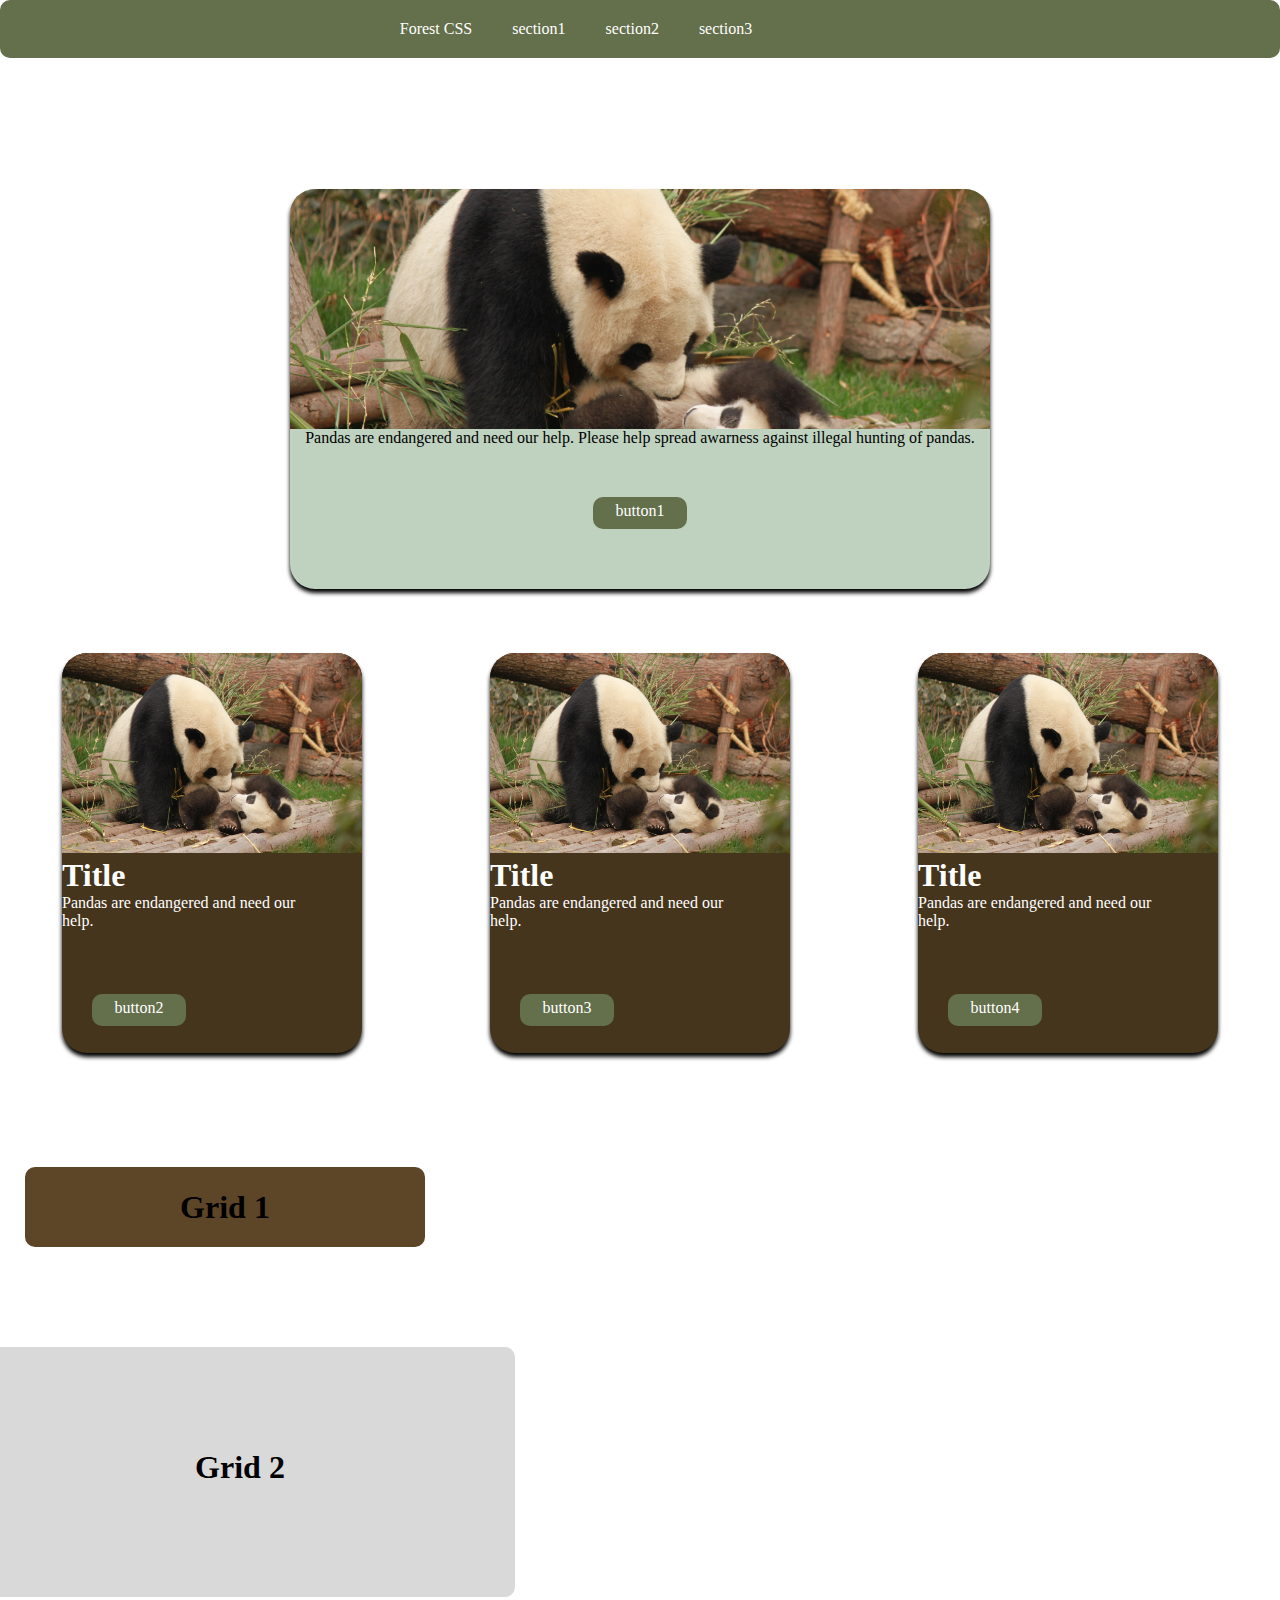
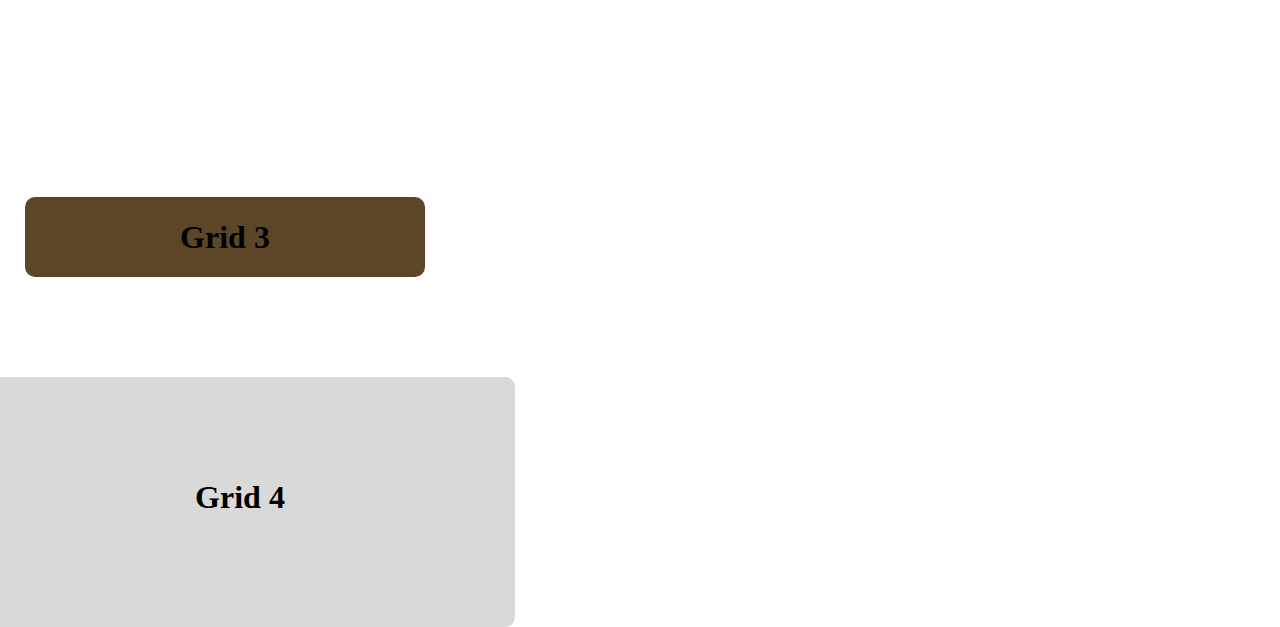
<file: index.html>
<!DOCTYPE html>
<html lang="en">
<head>
    <meta charset="UTF-8">
    <meta http-equiv="X-UA-Compatible" content="IE=edge">
    <meta name="viewport" content="width=device-width, initial-scale=1.0">
    <title>Document</title>
    <link rel="stylesheet" href="style.css">
</head>

<body>
    
    <!--navbar-->
    <nav class="navBar">
        <ul>
            <li><a>Forest CSS</a></li>
            <li><a href="#section1">section1</a></li>
            <li><a href="#section2">section2</a></li>
            <li><a href="#section3">section3</a></li>           
        </ul>                
    </nav> 
    <!--end navbar-->

    <!--begin jumbo-->
    <div class="page1">  
        <div class="jumbo-aligment">

            <div class="jumbo">
                <div class="jumboImage"></div>
                <p class="txt1"> Pandas are endangered and need our help. Please help spread
            awarness against illegal hunting of pandas.</p>
            <div class="button1">button1</div>
            </div>
        </div>
        <div class="card-aligment">

            <div class="card">
                <img class="cardimg1" src="images/panda1.jpg" alt="">
                <h1 class="cardh1">Title</h1>
                <p class="cardtxt1"> Pandas are endangered and need our help.</p>
                <div class="button2">button2</div>
            </div>
            <div class="card">
                <img class="cardimg1" src="images/panda1.jpg" alt="">
                <h1 class="cardh1">Title</h1>
                <p class="cardtxt1"> Pandas are endangered and need our help.</p>
                <div class="button3">button3</div>
            </div>
            <div class="card">
                <img class="cardimg1" src="images/panda1.jpg" alt="">
                <h1 class="cardh1">Title</h1>
                <p class="cardtxt1"> Pandas are endangered and need our help.</p>
                <div class="button4">button4</div>
            </div>
            
        </div>

        <div>
            <h1 class="grid1">Grid 1</h1>

            <h1 class="grid2">Grid 2</h1>

            <h1 class="grid1">Grid 3</h1>

            <h1 class="grid2">Grid 4</h1>
        </div>
    </div>  
    <!--end jumbo-->   
    
    <!--card-->    
        
    <!--end card-->
    

    
</body>
</html>
</file>
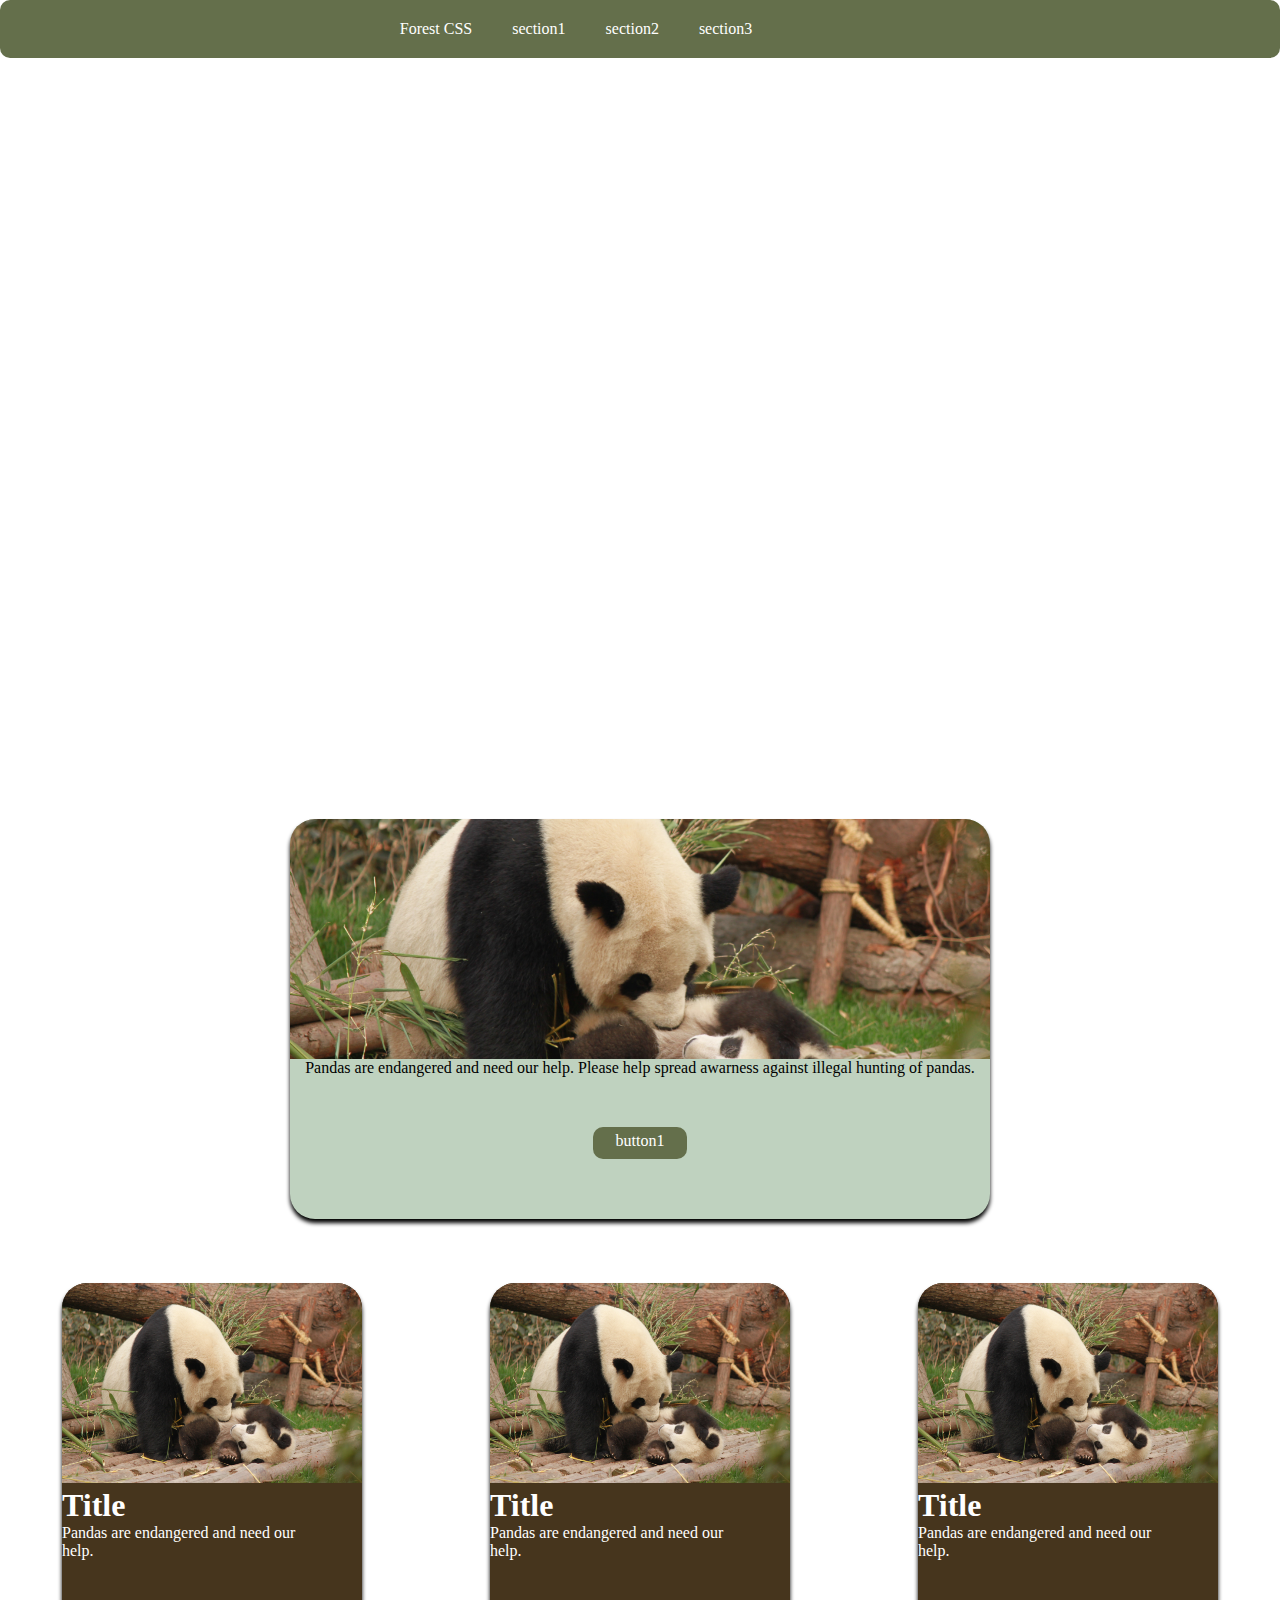
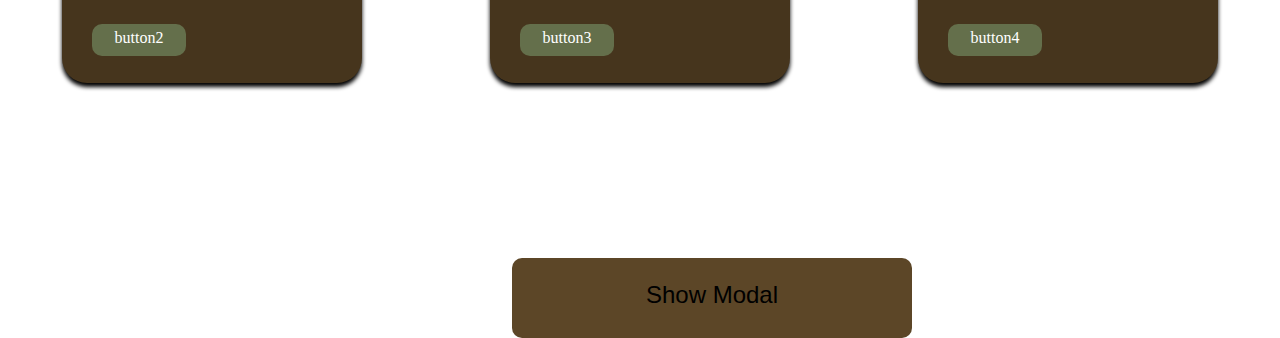
<file: websiteCSS/index.html>
<!DOCTYPE html>
<html lang="en">
<head>
    <meta charset="UTF-8">
    <meta http-equiv="X-UA-Compatible" content="IE=edge">
    <meta name="viewport" content="width=device-width, initial-scale=1.0">
    <title>Document</title>
    <link rel="stylesheet" href="style.css">
</head>

<body>
    
    <!--navbar-->
    <nav class="navBar">
        <ul>
            <li><a>Forest CSS</a></li>
            <li><a href="#section1">section1</a></li>
            <li><a href="#section2">section2</a></li>
            <li><a href="#section3">section3</a></li>           
        </ul>                
    </nav> 
    <!--end navbar-->

    <!--begin jumbo-->
    <div class="page1">  
        <div class="jumbo-aligment">

            <div class="jumbo">
                <div class="jumboImage"></div>
                <p class="txt1"> Pandas are endangered and need our help. Please help spread
            awarness against illegal hunting of pandas.</p>
            <div class="button1">button1</div>
            </div>
        </div>
        <div class="card-aligment">

            <div class="card">
                <img class="cardimg1" src="images/panda1.jpg" alt="">
                <h1 class="cardh1">Title</h1>
                <p class="cardtxt1"> Pandas are endangered and need our help.</p>
                <div class="button2">button2</div>
            </div>
            <div class="card">
                <img class="cardimg1" src="images/panda1.jpg" alt="">
                <h1 class="cardh1">Title</h1>
                <p class="cardtxt1"> Pandas are endangered and need our help.</p>
                <div class="button3">button3</div>
            </div>
            <div class="card">
                <img class="cardimg1" src="images/panda1.jpg" alt="">
                <h1 class="cardh1">Title</h1>
                <p class="cardtxt1"> Pandas are endangered and need our help.</p>
                <div class="button4">button4</div>
            </div>
            
        </div>


    </div>  
    <!--end jumbo-->   
    
    <!--card-->    
        
    <!--end card-->
    

<div class="modal-button" id="modal-button">
    <button class="ihatemylife" id="show-modal" onclick="modalOn()">Show Modal</button>
</div>

<div class="modal-text" id="modal-text">
    <h1 class="txt">MODAL TEXT ETC</h1>
    <button class="cancer"  id="hide-modal" onclick="modalOff()">Hide Modal</button>
</div>



    <script src="app.js"></script>

</body>
</html>
</file>
<file: style.css>
* {
  padding: 0;
  margin: 0;
  box-sizing: border-box;
}

body {
  width: 100vw;
  height: 100vh;
}

/* .navBar, .card-aligment, .jumbo-aligment, .page1{
  border: 2px red solid;
} */

/*navbar*/
.navBar{
    background-color: #646F4B;
    width: 100%;
    border-radius: 10px;
}

nav ul{
    width: 90%;
    display: flex;
    justify-content: center;
    align-items: center;
    flex-direction: row;
}

nav li{
    list-style-type: none;
    margin: 20px;
}

nav a{
    color: rgb(255, 255, 255);
    text-decoration: none;
    font-weight: 300%;
}


@media only screen and (max-width:700px){
   .navBar{
    background-color: #646F4B;
    position: center;
    margin-left: 25px;
    width: 100vh;
    border-radius: 10px;
   }

   nav ul{
    width: 100%;
    height: 30px;
    display: flex;
    justify-content: center;
    align-items: center;
    flex-direction: row;
   }

   nav li{
    list-style-type: none;
    margin: 10px;
   }

   nav a{
    color: rgb(255, 255, 255);
    text-decoration: none;
    font-weight: 300%;
    }


}
/*end navbar*/
/* page 1 */

.page1 {
  width: 100%;
  height: 100vh;
  display: flex;
  justify-content: center;
  align-items: center;
  flex-direction: column;
  margin-top: 700px;
}
/*jumbo*/
.jumbo-aligment {
    width: min-content;
    height: min-content;
    display: flex;
    justify-content: center;
    align-items: center;


  }

  
  .img1{
    border-radius: 25px 25px 0px 0px;
  }
  
  
  .jumbo {
    border-radius: 25px;
    position: relative;
    width: 700px;
    height: 400px;
    background: #BFD2BF;
    border-radius: 25px;
    box-shadow: 0px 4px 4px #000000;
    display: flex;
    align-items: center;
    flex-direction: column;
  }
  
  .jumboImage {
    width: 100%;
    height: 60%;
    background-image: url(images/panda1.jpg);
    background-size: cover;
    background-position: center;
    border-radius: 25px 25px 0px 0px;
  }
  
  
  
  
  
  
  
  
  /*# sourceMappingURL=style.css.map */ 
  
  
  @media only screen and (max-width:700px){
    .txt1{
      position: absolute;
      width: 334px;
      height: 47px;
      left: 18px;
      top: 252px;
    }
  
    .img1{
      border-radius: 12.5px 12.5px 0px 0px;
      height: 200px;
      width: 350px;
    }
  
    .jumbo{
      border-radius: 25px;
      position: relative;
      width: 350px;
      height: 400px;
      background: #BFD2BF;
      border-radius: 25px;
      box-shadow: 0px 4px 4px #000000;
    }
  }

/*end jumbo*/

/*card*/

.card-aligment{
  display: flex;
  justify-content: center;
  align-items: center;
  flex-direction: row;
  width: 50%;
  height: min-content;
  margin-bottom: -150px;
  }
  
  
  .cardh1{
    color: white;

  }
  
  .cardtxt1{
    position: relative;
    width: 250px;
    height: 250px;
    color: white;

  }
  
  .cardimg1{
    border-radius: 25px 25px 0px 0px;
    width: 300px;
    height: 200px;
  }
  
  
  .card{
    border-radius: 25px;
    position: relative;
    width: 300px;
    height: 400px;
    background: #46351D;
    border-radius: 25px;
    box-shadow: 0px 4px 4px #000000;
    margin: 10%;
  }/*# sourceMappingURL=style.css.map */ 
  
  
  @media only screen and (max-width:700px){
    .cardimg1 {
      width: 200px;
      
    }  
    .card {
      width: 200px;
  
    }
    .cardh1{
      width:500px;
    }
  
    .cardtxt1{
      position: center;
      width: 100px;
      height: 100px;
      color: white;
      margin-left: 30px;
      margin-top: 20px;
    }
  }

/*end card*/


.button1{
  color: white;
  text-align: center;
  line-height: 28px;
  width: 94px;
  height: 32px;
  left: 100px;
  background: #646F4B;
  border-radius: 10px;
  margin-top: 50px;
  

}

.button2{
  color: white;
  text-align: center;
  line-height: 28px;
  width: 94px;
  height: 32px;
  left: 100px;
  background: #646F4B;
  border-radius: 10px;
  margin-top: 50px;
  

}

.button3{
  color: white;
  text-align: center;
  line-height: 28px;
  width: 94px;
  height: 32px;
  left: 100px;
  background: #646F4B;
  border-radius: 10px;
  margin-top: 50px;
  

}

.button4{
  color: white;
  text-align: center;
  line-height: 28px;
  width: 94px;
  height: 32px;
  left: 100px;
  background: #646F4B;
  border-radius: 10px;
  margin-top: 50px;
  

}

.button2 , .button3 , .button4{
  margin-top: -150px;
  margin-left: 30px;
}

.grid1{
  background-color: #5C4627;
  text-align: center;
  line-height: 80px;
  border-radius: 10px;
  width: 400px;
  height: 80px;
  margin-top: 200px;
  margin-left: 60px;
}

.grid2{
  background-color: #D9D9D9;
  text-align: center;
  width: 550px;
  height: 250px;
  line-height: 240px;
  border-radius: 10px;
  margin-top: 100px;
  margin-right: 800px;
}

.grid3{
  background-color: #5C4627;
  text-align: center;
  line-height: 80px;
  border-radius: 10px;
  width: 400px;
  height: 80px;
  margin-top: 200px;
  margin-left: -60px;
}

.grid4{
  background-color: #D9D9D9;
  text-align: center;
  width: 550px;
  height: 250px;
  line-height: 240px;
  border-radius: 10px;
  margin-top: 100px;
  margin-right: 800px;
}
</file>
<file: websiteCSS/style.css>
* {
  padding: 0;
  margin: 0;
  box-sizing: border-box;
}

body {
  width: 100vw;
  height: 100vh;
}

/* .navBar, .card-aligment, .jumbo-aligment, .page1{
  border: 2px red solid;
} */

/*navbar*/
.navBar{
    background-color: #646F4B;
    width: 100%;
    border-radius: 10px;
}

nav ul{
    width: 90%;
    display: flex;
    justify-content: center;
    align-items: center;
    flex-direction: row;
}

nav li{
    list-style-type: none;
    margin: 20px;
}

nav a{
    color: rgb(255, 255, 255);
    text-decoration: none;
    font-weight: 300%;
}


@media only screen and (max-width:700px){
   .navBar{
    background-color: #646F4B;
    position: center;
    margin-left: 25px;
    width: 100vh;
    border-radius: 10px;
   }

   nav ul{
    width: 100%;
    height: 30px;
    display: flex;
    justify-content: center;
    align-items: center;
    flex-direction: row;
   }

   nav li{
    list-style-type: none;
    margin: 10px;
   }

   nav a{
    color: rgb(255, 255, 255);
    text-decoration: none;
    font-weight: 300%;
    }


}
/*end navbar*/
/* page 1 */

.page1 {
  width: 100%;
  height: 100vh;
  display: flex;
  justify-content: center;
  align-items: center;
  flex-direction: column;
  margin-top: 700px;
}
/*jumbo*/
.jumbo-aligment {
    width: min-content;
    height: min-content;
    display: flex;
    justify-content: center;
    align-items: center;


  }

  
  .img1{
    border-radius: 25px 25px 0px 0px;
  }
  
  
  .jumbo {
    border-radius: 25px;
    position: relative;
    width: 700px;
    height: 400px;
    background: #BFD2BF;
    border-radius: 25px;
    box-shadow: 0px 4px 4px #000000;
    display: flex;
    align-items: center;
    flex-direction: column;
  }
  
  .jumboImage {
    width: 100%;
    height: 60%;
    background-image: url(images/panda1.jpg);
    background-size: cover;
    background-position: center;
    border-radius: 25px 25px 0px 0px;
  }
  
  
  
  
  
  
  
  
  /*# sourceMappingURL=style.css.map */ 
  
  
  @media only screen and (max-width:700px){
    .txt1{
      position: absolute;
      width: 334px;
      height: 47px;
      left: 18px;
      top: 252px;
    }
  
    .img1{
      border-radius: 12.5px 12.5px 0px 0px;
      height: 200px;
      width: 350px;
    }
  
    .jumbo{
      border-radius: 25px;
      position: relative;
      width: 350px;
      height: 400px;
      background: #BFD2BF;
      border-radius: 25px;
      box-shadow: 0px 4px 4px #000000;
    }
  }

/*end jumbo*/

/*card*/

.card-aligment{
  display: flex;
  justify-content: center;
  align-items: center;
  flex-direction: row;
  width: 50%;
  height: min-content;
  margin-bottom: -150px;
  }
  
  
  .cardh1{
    color: white;

  }
  
  .cardtxt1{
    position: relative;
    width: 250px;
    height: 250px;
    color: white;

  }
  
  .cardimg1{
    border-radius: 25px 25px 0px 0px;
    width: 300px;
    height: 200px;
  }
  
  
  .card{
    border-radius: 25px;
    position: relative;
    width: 300px;
    height: 400px;
    background: #46351D;
    border-radius: 25px;
    box-shadow: 0px 4px 4px #000000;
    margin: 10%;
  }/*# sourceMappingURL=style.css.map */ 
  
  
  @media only screen and (max-width:700px){
    .cardimg1 {
      width: 200px;
      
    }  
    .card {
      width: 200px;
  
    }
    .cardh1{
      width:500px;
    }
  
    .cardtxt1{
      position: center;
      width: 100px;
      height: 100px;
      color: white;
      margin-left: 30px;
      margin-top: 20px;
    }
  }

/*end card*/


.button1{
  color: white;
  text-align: center;
  line-height: 28px;
  width: 94px;
  height: 32px;
  left: 100px;
  background: #646F4B;
  border-radius: 10px;
  margin-top: 50px;
  

}

.button2{
  color: white;
  text-align: center;
  line-height: 28px;
  width: 94px;
  height: 32px;
  left: 100px;
  background: #646F4B;
  border-radius: 10px;
  margin-top: 50px;
  

}

.button3{
  color: white;
  text-align: center;
  line-height: 28px;
  width: 94px;
  height: 32px;
  left: 100px;
  background: #646F4B;
  border-radius: 10px;
  margin-top: 50px;
  

}

.button4{
  color: white;
  text-align: center;
  line-height: 28px;
  width: 94px;
  height: 32px;
  left: 100px;
  background: #646F4B;
  border-radius: 10px;
  margin-top: 50px;
  

}

.button2 , .button3 , .button4{
  margin-top: -150px;
  margin-left: 30px;
}





.modal-text {
  background-color: #D9D9D9;
  text-align: center;
  width: 550px;
  height: 250px;
  line-height: 240px;
  border-radius: 10px;
  margin-top: 100px;
  margin-right: 800px;
}

#modal-text {
  display: none;
  border-radius: 10%;
  margin-left: 40%;


}


.modal-button{
  background-color: #5C4627;
  text-align: center;
  line-height: 80px;
  border-radius: 10px;
  width: 400px;
  height: 80px;
  margin-top: 200px;
  margin-left: 40%;

}

.cancer{
  color: red;
  margin-bottom: 1000px;
}

.ihatemylife{
  background-color: rgba(0, 255, 255, 0);
  border:transparent;
  font-size: x-large;
}



@media only screen and (max-width: 700px) {
  .txt {
    background-color: #5C4627;
    color: #7BB2D9;
    width: 250px;
    height: 60px;
    font-size: 25px;
    border-radius: 10px;
    text-align: center;
    line-height: 70px;
  }
}

@media only screen and (max-width: 700px) {
  .modal-text {
    width: 250px;
  }
}
</file>
